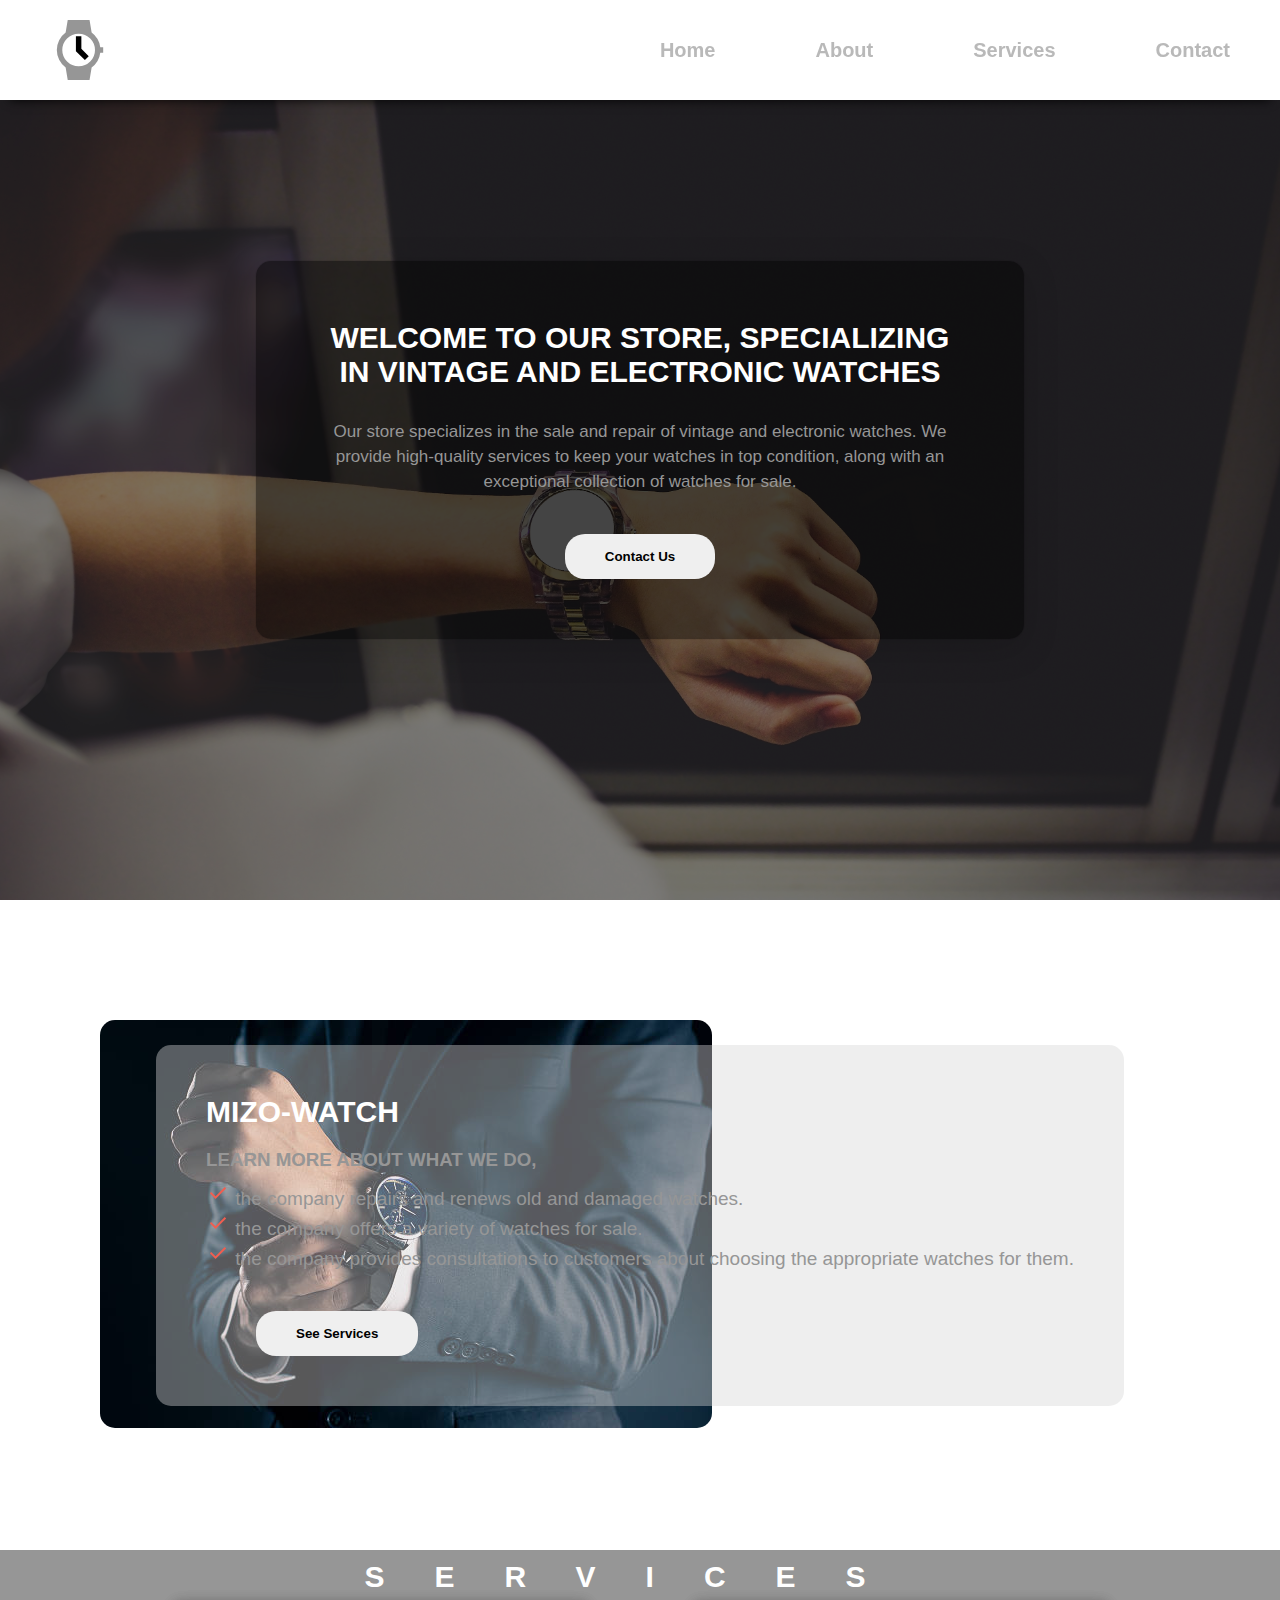
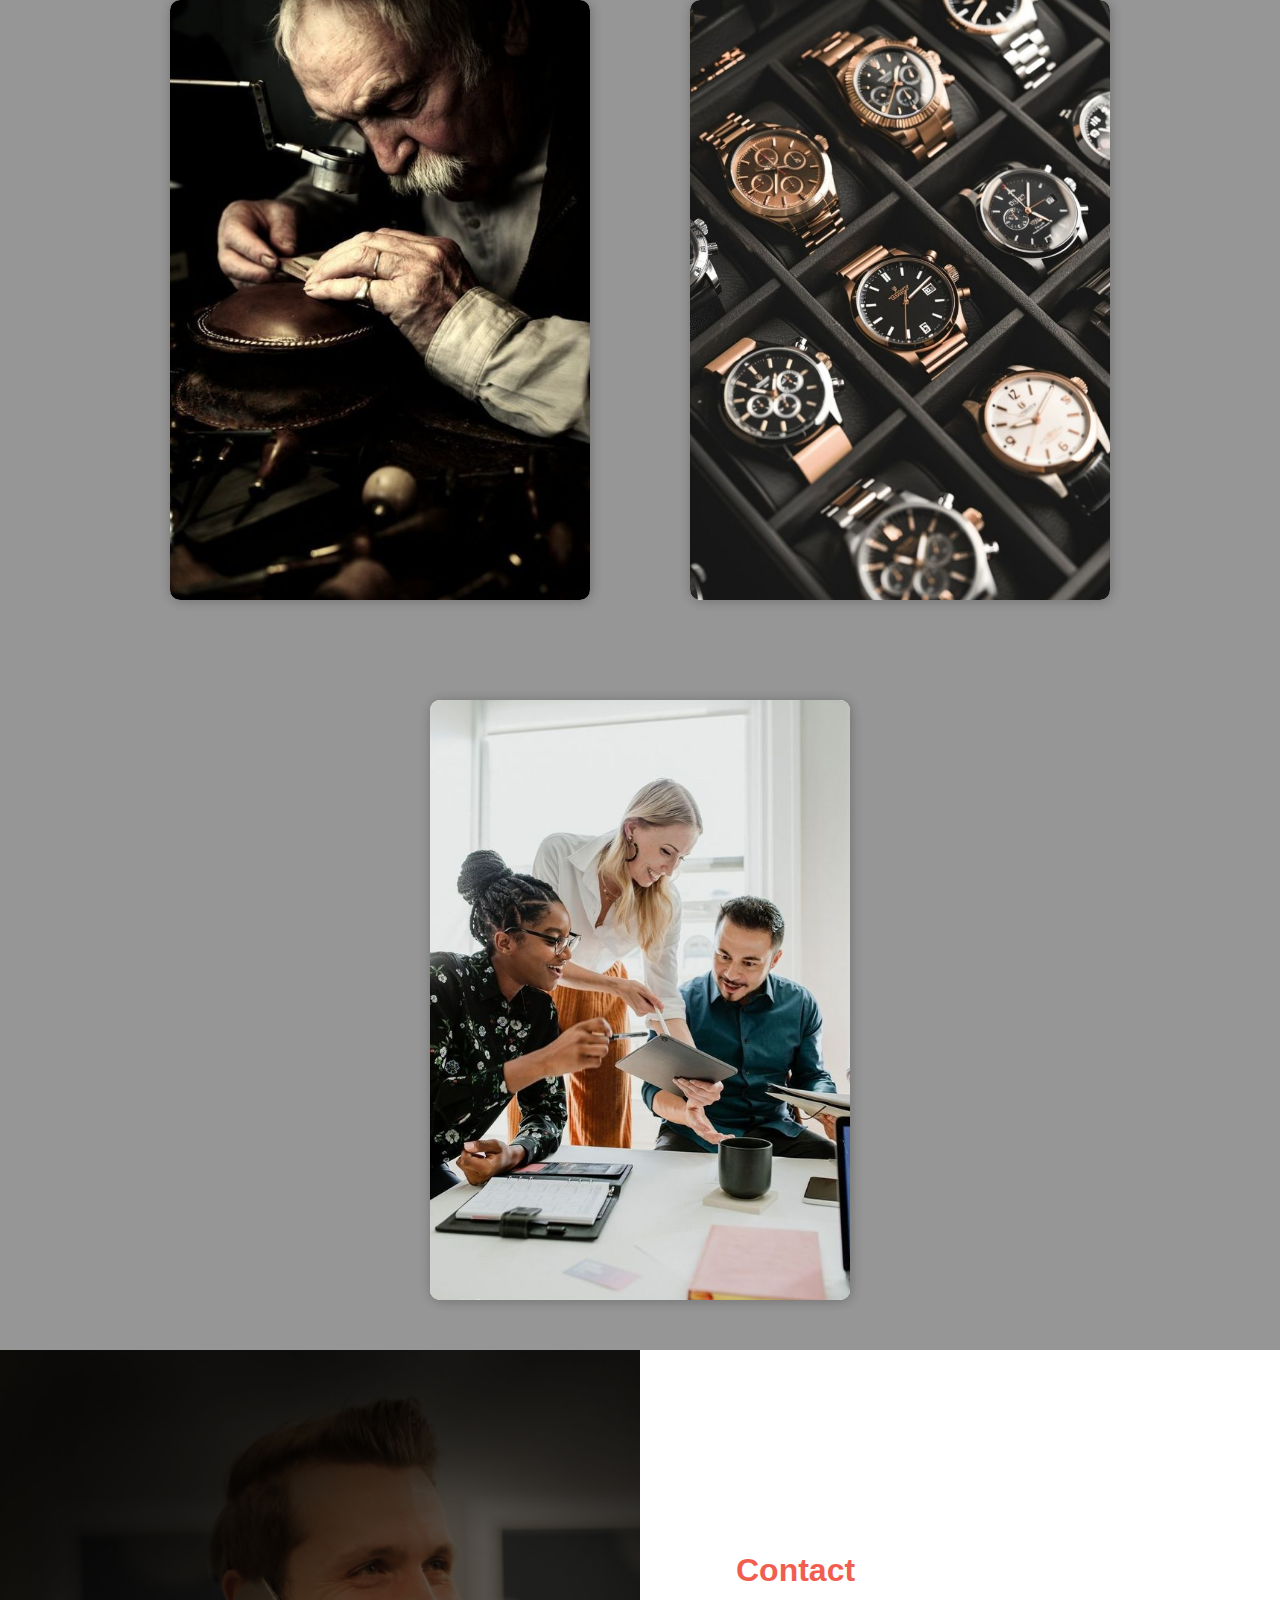
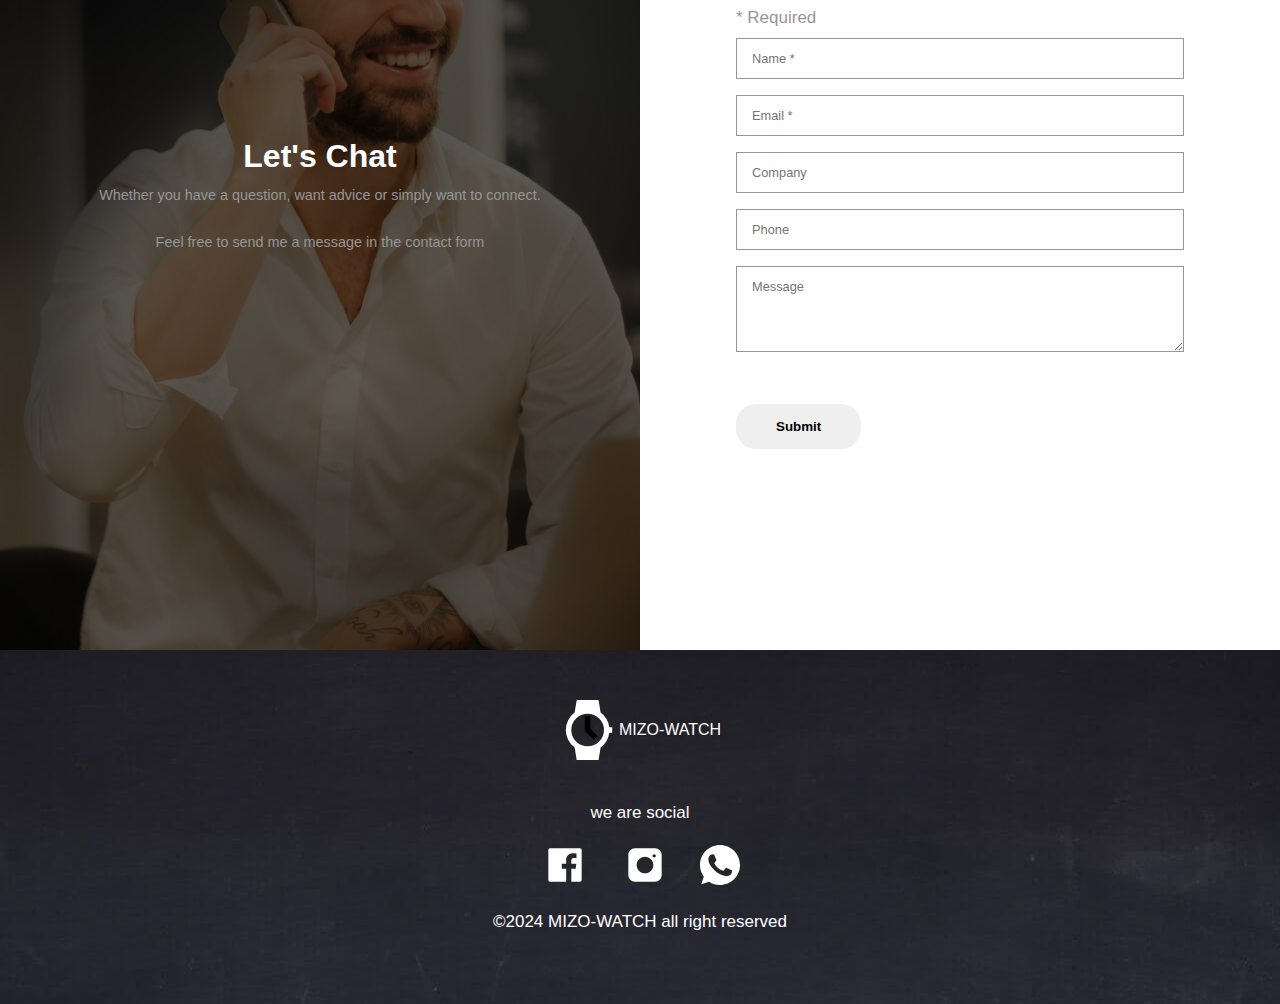
<file: index.html>
<!DOCTYPE html>
<html lang="en">
  <head>
    <meta charset="UTF-8" />
    <meta name="viewport" content="width=device-width, initial-scale=1.0" />
    <title>mizo-watch</title>
    <link rel="stylesheet" href="style/style-1.css" />
    <link rel="stylesheet" href="style/style-contact.css" />
    <link rel="stylesheet" href="style/style-footer.css" />
    <link rel="stylesheet" href="style/style-nav.css" />
    <link rel="stylesheet" href="style/style-services.css" />
    <link
      rel="stylesheet"
      href="https://fonts.googleapis.com/css2?family=Material+Symbols+Outlined:opsz,wght,FILL,GRAD@20..48,100..700,0..1,-50..200"
    />
  </head>
  <body>
    <header>
      <nav>
        <ul onclick="closeSidebar()" class="sidebar">
          <li onclick="closeSidebar()" class="close-li">
            <button class="menu-btn menu-btn-1">
              <svg width="32" height="31" xmlns="http://www.w3.org/2000/svg">
                <g fill="#00001A" fill-rule="evenodd">
                  <path d="m2.919.297 28.284 28.284-2.122 2.122L.797 2.419z" />
                  <path d="M.797 28.581 29.081.297l2.122 2.122L2.919 30.703z" />
                </g>
              </svg>
            </button>
          </li>
          <li><a href="#Home">Home</a></li>
          <li><a href="#About">About</a></li>
          <li><a href="#Services">Services</a></li>
          <li><a href="#Contact">Contact </a></li>
        </ul>
        <ul>
          <li>
            <a href="#" class="logo">
              <svg
                xmlns="http://www.w3.org/2000/svg"
                width="60"
                height="60"
                viewBox="0 0 17 22"
              >
                <g>
                  <path
                    d="M12.765,4.589,12,0H4L3.235,4.589a7.97,7.97,0,0,0,0,12.822L4,22h8l.765-4.589A7.989,7.989,0,0,0,15.931,12H17V10H15.931A7.991,7.991,0,0,0,12.765,4.589ZM8,17a6,6,0,1,1,6-6A6.006,6.006,0,0,1,8,17Z"
                  />
                  <polygon
                    points="9 6 7 6 7 11.414 10.293 14.707 11.707 13.293 9 10.586 9 6"
                  />
                </g>
              </svg>
            </a>
          </li>
          <li class="hideOnMobile"><a href="#Home">Home</a></li>
          <li class="hideOnMobile"><a href="#About">About</a></li>
          <li class="hideOnMobile"><a href="#Services">Services</a></li>
          <li class="hideOnMobile"><a href="#Contact">Contact</a></li>
          <li class="menuBTN" onclick="showSidebar()">
            <button class="menu-btn menu-btn-2">
              <svg width="40" height="17" xmlns="http://www.w3.org/2000/svg">
                <g fill="#00001A" fill-rule="evenodd">
                  <path d="M0 0h40v3H0zM0 7h40v3H0zM0 14h40v3H0z" />
                  <path d="M0 0h40v3H0z" />
                </g>
              </svg>
            </button>
          </li>
        </ul>
      </nav>
    </header>
    <section onclick="closeSidebar()" class="home" id="Home">
      <div class="home-text">
        <h2>
          Welcome to our store, specializing in vintage and electronic watches
        </h2>
        <p>
          Our store specializes in the sale and repair of vintage and electronic
          watches. We provide high-quality services to keep your watches in top
          condition, along with an exceptional collection of watches for sale.
        </p>
        <button><a href="#Contact"> Contact Us</a></button>
      </div>
    </section>
    <section onclick="closeSidebar()" id="About" class="About">
      <div class="img-bc"></div>
      <div class="text-2">
        <h1>mizo-watch</h1>
        <h3>Learn more about what we do,</h3>
        <p>
          <svg
            xmlns="http://www.w3.org/2000/svg"
            height="24px"
            viewBox="0 -960 960 960"
            width="24px"
            fill="rgb(241, 94, 80)"
          >
            <path d="M382-240 154-468l57-57 171 171 367-367 57 57-424 424Z" />
          </svg>
          the company repairs and renews old and damaged watches.
        </p>
        <p>
          <svg
            xmlns="http://www.w3.org/2000/svg"
            height="24px"
            viewBox="0 -960 960 960"
            width="24px"
            fill="rgb(241, 94, 80)"
          >
            <path d="M382-240 154-468l57-57 171 171 367-367 57 57-424 424Z" />
          </svg>
          the company offers a variety of watches for sale.
        </p>
        <p>
          <svg
            xmlns="http://www.w3.org/2000/svg"
            height="24px"
            viewBox="0 -960 960 960"
            width="24px"
            fill="rgb(241, 94, 80)"
          >
            <path d="M382-240 154-468l57-57 171 171 367-367 57 57-424 424Z" />
          </svg>
          the company provides consultations to customers about choosing the
          appropriate watches for them.
        </p>
        <button><a href="#Services"> See Services</a></button>
      </div>
    </section>
    <section onclick="closeSidebar()" id="Services" class="services">
      <h1 class="sc-title">Services</h1>

      <div class="book">
        <h1 class="h1">MIZO-WATCH</h1>
        <p class="p">
          1.repairs and refurbishes old and damaged watches. This includes
          cleaning the internal mechanisms, replacing the glass and repairing
          any broken parts.
        </p>

        <button class="btn-sc">
          <a href="./HTML/repair-watch.html">More information</a>
        </button>
        <div class="cover cover-1"></div>
      </div>

      <div class="book">
        <h1 class="h1">MIZO-WATCH</h1>
        <p class="p">
          2. Offer a variety of watches for sale. These watches can be new or
          used, and of various brands and styles.
        </p>

        <button class="btn-sc">
          <a href="./HTML/saleOffers.html">More information</a>
        </button>
        <div class="cover cover-2"></div>
      </div>

      <div class="book">
        <h1 class="h1">MIZO-WATCH</h1>
        <p class="p">
          3. Consultations for clients on choosing the right watches for them,
          how to care for them, and investing in luxury watches.
        </p>

        <button class="btn-sc">
          <a href="./HTML/consultation.html">More information</a>
        </button>
        <div class="cover cover-3"></div>
      </div>
    </section>
    <div onclick="closeSidebar()" id="Contact" class="container">
      <div class="form-container">
        <div class="left-container">
          <div class="left-inner-container">
            <h2>Let's Chat</h2>
            <p>
              Whether you have a question, want advice or simply want to
              connect.
            </p>
            <br />
            <p>Feel free to send me a message in the contact form</p>
          </div>
        </div>
        <div class="right-container">
          <div class="right-inner-container">
            <form action="#">
              <h2 class="lg-view">Contact</h2>
              <p>* Required</p>
              <div class="social-container">
                <a href="#" class="social"><i class="fab fa-facebook-f"></i></a>
                <a href="#" class="social"
                  ><i class="fab fa-google-plus-g"></i
                ></a>
                <a href="#" class="social"
                  ><i class="fab fa-linkedin-in"></i
                ></a>
              </div>
              <input type="text" placeholder="Name *" />
              <input type="email" placeholder="Email *" />
              <input type="text" placeholder="Company" />
              <input type="phone" placeholder="Phone" />
              <textarea rows="4" placeholder="Message"></textarea>
              <button><a href="#">Submit</a></button>
            </form>
          </div>
        </div>
      </div>
    </div>
    <footer onclick="closeSidebar()">
      <a class="cen a-logo" href="#" class="logo">
        <svg
          xmlns="http://www.w3.org/2000/svg"
          width="60"
          height="60"
          viewBox="0 0 17 22"
        >
          <g>
            <path
              d="M12.765,4.589,12,0H4L3.235,4.589a7.97,7.97,0,0,0,0,12.822L4,22h8l.765-4.589A7.989,7.989,0,0,0,15.931,12H17V10H15.931A7.991,7.991,0,0,0,12.765,4.589ZM8,17a6,6,0,1,1,6-6A6.006,6.006,0,0,1,8,17Z"
            />
            <polygon
              points="9 6 7 6 7 11.414 10.293 14.707 11.707 13.293 9 10.586 9 6"
            />
          </g>
        </svg>
        MIZO-WATCH
      </a>
      <p class="footer-p">we are social</p>
      <div class="social-icon">
        <a href="#"
          ><img src="image/SVG/brand-fb-sq-svgrepo-com.svg" alt="facebook-icon"
        /></a>
        <a href="#"
          ><img src="image/SVG/instagram-svgrepo-com.svg" alt="instagram-icon"
        /></a>
        <a href="#"
          ><img
            src="image/SVG/whatsapp-128-svgrepo-com.svg"
            alt="whatsapp-icon"
        /></a>
      </div>
      <p class="copy-right">
        &copy;2024 <span>MIZO-WATCH</span> all right reserved
      </p>
    </footer>
    <script src="scripts/script.js"></script>
  </body>
</html>
</file>
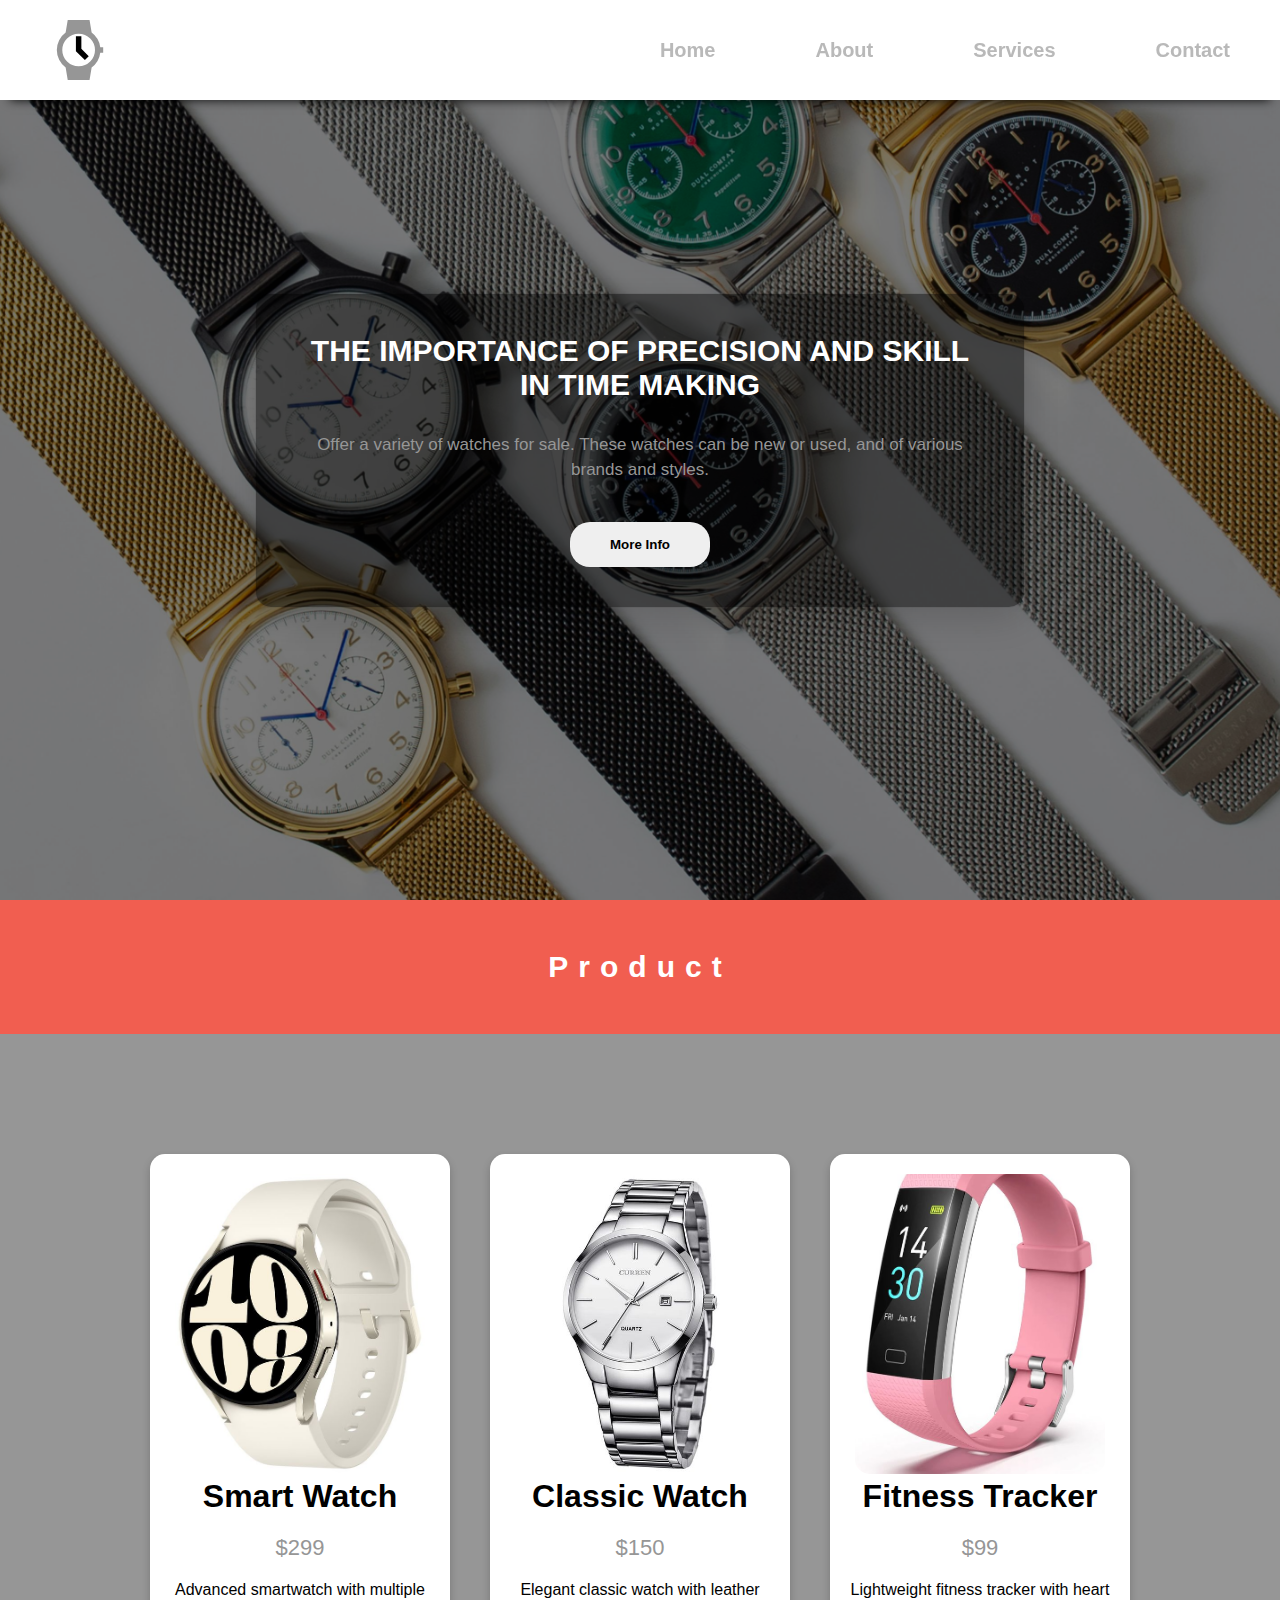
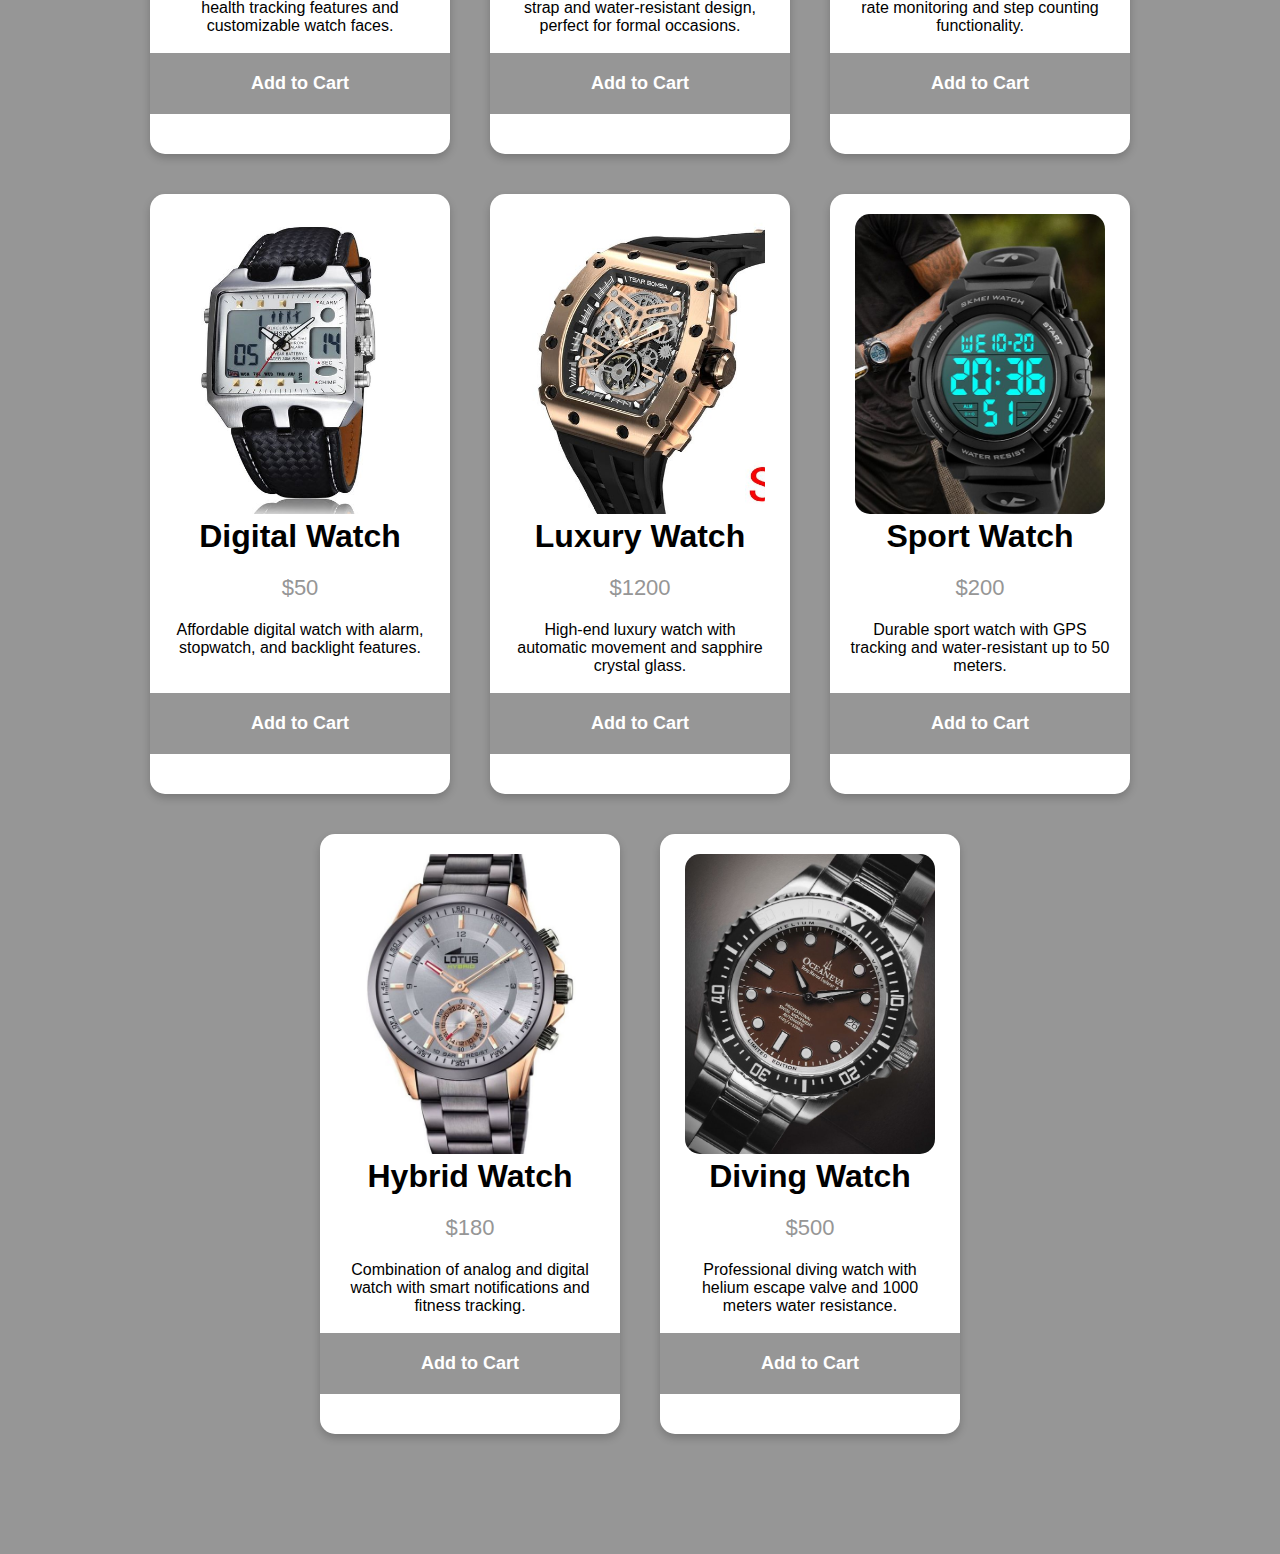
<file: HTML/saleOffers.html>
<!DOCTYPE html>
<html lang="en">
  <head>
    <meta charset="UTF-8" />
    <meta name="viewport" content="width=device-width, initial-scale=1.0" />
    <link rel="stylesheet" href="../style/style-nav.css" />
    <link
      rel="stylesheet"
      href="https://fonts.googleapis.com/css2?family=Material+Symbols+Outlined:opsz,wght,FILL,GRAD@20..48,100..700,0..1,-50..200"
    />
    <link rel="stylesheet" href="../style/sale.css" />
    <title>products</title>
  </head>
  <body>
    <header>
      <nav>
        <ul class="sidebar">
          <li onclick="closeSidebar()" class="close-li">
            <button class="menu-btn menu-btn-1">
              <svg width="32" height="31" xmlns="http://www.w3.org/2000/svg">
                <g fill="#00001A" fill-rule="evenodd">
                  <path d="m2.919.297 28.284 28.284-2.122 2.122L.797 2.419z" />
                  <path d="M.797 28.581 29.081.297l2.122 2.122L2.919 30.703z" />
                </g>
              </svg>
            </button>
          </li>
          <li><a href="../index.html#Home">Home</a></li>
          <li><a href="../index.html#About">About</a></li>
          <li><a href="../index.html#Services">Services</a></li>
          <li><a href="../index.html#Contact">Contact</a></li>
        </ul>
        <ul>
          <li>
            <a href="../index.html#Home" class="logo">
              <svg
                xmlns="http://www.w3.org/2000/svg"
                width="60"
                height="60"
                viewBox="0 0 17 22"
              >
                <g>
                  <path
                    d="M12.765,4.589,12,0H4L3.235,4.589a7.97,7.97,0,0,0,0,12.822L4,22h8l.765-4.589A7.989,7.989,0,0,0,15.931,12H17V10H15.931A7.991,7.991,0,0,0,12.765,4.589ZM8,17a6,6,0,1,1,6-6A6.006,6.006,0,0,1,8,17Z"
                  />
                  <polygon
                    points="9 6 7 6 7 11.414 10.293 14.707 11.707 13.293 9 10.586 9 6"
                  />
                </g>
              </svg>
            </a>
          </li>
          <li class="hideOnMobile"><a href="../index.html#Home">Home</a></li>
          <li class="hideOnMobile"><a href="../index.html#About">About</a></li>
          <li class="hideOnMobile">
            <a href="../index.html#Services">Services</a>
          </li>
          <li class="hideOnMobile">
            <a href="../index.html#Contact">Contact</a>
          </li>
          <li class="menuBTN" onclick="showSidebar()">
            <button class="menu-btn menu-btn-2">
              <svg width="40" height="17" xmlns="http://www.w3.org/2000/svg">
                <g fill="#00001A" fill-rule="evenodd">
                  <path d="M0 0h40v3H0zM0 7h40v3H0zM0 14h40v3H0z" />
                  <path d="M0 0h40v3H0z" />
                </g>
              </svg>
            </button>
          </li>
        </ul>
      </nav>
    </header>

    <section onclick="closeSidebar()" class="info-products">
      <div class="description">
        <h2>The importance of precision and skill in time making</h2>
        <p>
          Offer a variety of watches for sale. These watches can be new or used,
          and of various brands and styles.
        </p>
        <button class=".button" id="btn">
          <a href="#data">More Info</a>
        </button>
      </div>
    </section>
    <h2 class="title">Product</h2>
    <section onclick="closeSidebar()" class="products" id="data"></section>
    <script src="../scripts/script.js"></script>
    <script src="../scripts/sale.js"></script>
  </body>
</html>
</file>
<file: style/style-1.css>
.home {
  width: 100%;
  min-height: 900px;
  /* margin-bottom: 100px; */
  /* filter: blur(12px); */
  display: flex;
  align-items: center;
  justify-content: center;
  flex-direction: column;
  background: url(../image/backgrounds/smartwatch.jpg) center center / cover
    fixed;
  background-repeat: no-repeat;
}
.home::before {
  position: absolute;
  content: "";
  width: 100%;
  height: 900px;
  top: 0;
  left: 0;
  background-color: rgba(3, 3, 3, 0.527);
  z-index: 1;
}
.home * {
  z-index: 10;
}
.home .home-text {
  background-color: #00000071;
  box-shadow: rgba(0, 0, 0, 0.16) 0px 10px 36px 0px,
    rgba(0, 0, 0, 0.06) 0px 0px 0px 1px;
  padding: 40px;
  width: 60%;
  padding: 60px;
  text-align: center;
  display: flex;
  flex-direction: column;
  justify-content: center;
  border-radius: 15px;
}
.home .home-text h2 {
  margin-bottom: 30px;
  font-size: 30px;
  text-transform: uppercase;
  font-weight: 900;
  color: var(--white);
}

p {
  color: var(--d6d6d6);
  line-height: 25px;
  font-size: 17px;
}
button {
  padding: 15px 40px;
  align-self: center;
  margin-top: 40px;
  border: none;
  border-radius: 20px;
  font-weight: 700;
  cursor: pointer;
}
a {
  text-decoration: none;
  color: #000000;
}
button:hover a {
  color: var(--main-color);
}
button:hover {
  background-color: transparent;
  border: 1px solid var(--main-color);
}
.About {
  width: 100%;
  min-height: 650px;
  overflow: hidden;
  display: flex;
  align-items: center;
  justify-content: center;
  position: relative;
  background-color: var(--d6d6d6);
  background: url(../image/backgrounds/offer-background.jpg) center center /
    cover fixed;
  background-repeat: no-repeat;
}

.img-bc {
  height: 408px;
  width: 612px;
  position: absolute;
  left: 100px;
  top: 120px;
  background: url(../image/backgrounds/istockphoto-533714204-612x612.jpg);
  background-repeat: no-repeat;
  background-position: center;
  border-radius: 15px;
  overflow: hidden;
}

.text-2 {
  z-index: 1;
  background-color: #d6d6d669;
  border-radius: 15px;
  margin-left: 200px;
  padding: 50px;
  margin: 20px;
}
.text-2 h1 {
  text-transform: uppercase;
  color: var(--white);
  font-size: 30px;
  padding-bottom: 20px;
}
.text-2 h3 {
  color: var(--d6d6d6);
  text-transform: uppercase;
  padding-bottom: 10px;
}

.text-2 p {
  color: var(--d6d6d6);
  font-size: 19px;
}

.text-2 button {
  margin-left: 50px;
}
.services {
  width: 100%;
  min-height: 900px;
}
@media (max-width: 750px) {
  .home .home-text h2 {
    margin-bottom: 30px;
    font-size: 20px;
    text-transform: uppercase;
    font-weight: 700;
    color: var(--white);
  }

  .home .home-text p {
    color: var(--d6d6d6);
    font-size: 15px;
  }
  .home .home-text {
    width: 90%;
  }
  .img-bc {
    height: 308px;
    width: 512px;
    position: absolute;
    left: 50px;
    top: 120px;
    background: url(../image/backgrounds/istockphoto-533714204-612x612.jpg);
    background-repeat: no-repeat;
    background-position: center;
    border-radius: 15px;
    overflow: hidden;
  }
}
</file>
<file: style/style-contact.css>
@import url("https://fonts.googleapis.com/css?family=Montserrat:400,800");

.container {
  background-color: var(--white);
  border-radius: 5px;
  box-shadow: 0 14px 28px rgba(0, 0, 0, 0.25), 0 10px 10px rgba(0, 0, 0, 0.22);
  width: 100%;

  scroll-margin-bottom: 200px;
  display: flex;
  align-items: center;
  justify-content: space-between;
}

h2 {
  font-size: 2rem;
  margin-bottom: 1rem;
}
.form-container {
  display: flex;
  color: var(--main-color);
  width: 100%;
}

.left-container {
  flex: 1;
  height: 900px;
  width: 50%;
  background: url(../image/backgrounds/header-Agency-background.jpg);
  background-repeat: no-repeat;
  background-position: center;
  background-size: cover;
}
.right-container {
  flex: 1;
  height: 900px;
  width: 50%;
  background-color: var(--white);
  display: flex;
  justify-content: center;
  align-items: center;
}

.left-container {
  display: flex;
  flex: 1;
  height: 900px;
  justify-content: center;
  align-items: center;
  color: var(--white);
  flex-wrap: wrap;
}

.left-container p {
  font-size: 0.9rem;
}

.right-inner-container {
  width: 70%;
  height: 80%;
  display: flex;
  align-items: center;
  justify-content: center;
}

.left-inner-container {
  height: 50%;
  width: 80%;
  line-height: 22px;
  display: flex;
  align-items: center;
  justify-content: center;
  flex-direction: column;
}

input,
textarea {
  background-color: var(--white);
  border: 1px solid var(--d6d6d6);
  padding: 12px 15px;
  margin: 8px 0;
  width: 100%;
  font-size: 0.8rem;
}

input:focus,
textarea:focus {
  outline: 1px solid var(--main-color);
}

@media only screen and (max-width: 600px) {
  .form-container {
    flex-direction: column;
    width: 100%;
    height: 1500px;
  }
  .left-container,
  .right-container {
    width: 100%;
    height: 50%;
  }
}

form p {
  text-align: left;
}
</file>
<file: style/style-footer.css>
footer {
  width: 100%;
  padding: 50px 0;
  display: flex;
  align-items: center;
  justify-content: center;
  flex-direction: column;
  background-image: url(../image/backgrounds/offer-background.jpg);
  background-position: center;
}
.cen {
  display: flex;
  align-items: center;
  justify-content: center;
  color: var(--white);
}
.a-logo {
  margin-bottom: 20px;
}
.a-logo svg path {
  fill: var(--white);
}
.footer-p,
.copy-right {
  padding: 20px 0;
  color: var(--white);
}
.social-icon {
  display: flex;
  width: 200px;
  justify-content: space-between;
}
</file>
<file: style/style-nav.css>
* {
  margin: 0;
  padding: 0;
  font-family: "Rubik", sans-serif;
  box-sizing: border-box;
  transition: 0.3s ease-in-out;
}
:root {
  --white: #fff;
  --d6d6d6: #969696;
  --main-color: hsl(5, 85%, 63%);
}
html {
  scroll-behavior: smooth;
}
@import url("https://fonts.googleapis.com/css2?family=Rubik:ital,wght@0,300..900;1,300..900&display=swap");

nav ul {
  width: 100vw;
  height: 100px;
  list-style: none;
  display: flex;
  justify-content: flex-end;
  align-items: center;
  background-color: var(--white);
  position: fixed;
  z-index: 99;
  box-shadow: rgba(0, 0, 0, 0.918) 0px 10px 10px -10px;
}
nav li {
  height: 100px;
  display: flex;
  align-items: center;
  margin: 0 50px;
}
.close-btn {
  margin: 0;
}
nav a {
  height: 40px;
  font-size: 20px;
  font-weight: 700;
  text-decoration: none;
  display: flex;
  align-items: center;
  justify-content: center;
  color: #b9b9b9;
}
nav a:hover {
  color: var(--main-color);
}
nav li:first-child {
  margin-right: auto;
}

.sidebar {
  position: fixed;
  top: 0;
  right: 0;
  height: 100vh;
  width: 50%;
  z-index: 999;
  background-color: var(--white);
  box-shadow: -10px 0 10px rgba(0, 0, 0, 0.114);
  display: none;
  flex-direction: column;
  align-items: flex-endt;
  justify-content: flex-start;
}

.sidebar li:first-child {
  margin-right: 0%;
}
.menuBTN {
  display: none;
  margin-bottom: 20px;
}
.menu-btn {
  background: none;
}
.menu-btn:hover {
  border: none;
}
.logo svg path {
  fill: var(--d6d6d6);
}
@media (max-width: 800px) {
  .hideOnMobile {
    display: none;
  }
  .menuBTN {
    display: block;
  }
  nav li {
    margin: 0 0;
  }
}
@media (max-width: 400px) {
  .sidebar {
    width: 100%;
  }
}
</file>
<file: style/style-services.css>
.services {
  overflow-x: hidden;
  width: 100%;
  min-height: 800px;
  display: flex;
  align-items: center;
  justify-content: center;
  gap: 100px;
  flex-wrap: wrap;
  padding: 50px;
  background-color: var(--d6d6d6);
  /* scroll-margin-top: 200px; */
  position: relative;
}
.services .sc-title {
  align-self: self-start;
  position: absolute;
  font-size: 30px;
  color: var(--white);
  text-transform: uppercase;
  letter-spacing: 50px;
  top: 10px;
}

.book {
  position: relative;
  border-radius: 10px;
  width: 420px;
  height: 600px;
  background-color: var(--white);
  -webkit-box-shadow: 1px 1px 12px #00000021;
  box-shadow: 1px 1px 12px #00000021;
  -webkit-transform: preserve-3d;
  -ms-transform: preserve-3d;
  transform: preserve-3d;
  -webkit-perspective: 2000px;
  perspective: 2000px;
  display: -webkit-box;
  display: -ms-flexbox;
  display: flex;
  -webkit-box-align: center;
  -ms-flex-align: center;
  align-items: center;
  -webkit-box-pack: center;
  -ms-flex-pack: center;
  justify-content: center;
  flex-direction: column;
  color: #000;
}

.cover {
  top: 0;
  position: absolute;
  /* background-color: lightgray; */
  width: 100%;
  height: 100%;
  border-radius: 10px;
  cursor: pointer;
  -webkit-transition: all 0.5s;
  transition: all 0.5s;
  -webkit-transform-origin: 0;
  -ms-transform-origin: 0;
  transform-origin: 0;
  -webkit-box-shadow: 1px 1px 12px #00000021;
  box-shadow: 1px 1px 12px #00000021;
  display: -webkit-box;
  display: -ms-flexbox;
  display: flex;
  -webkit-box-align: center;
  -ms-flex-align: center;
  align-items: center;
  -webkit-box-pack: center;
  -ms-flex-pack: center;
  justify-content: center;
}

.book:hover .cover {
  -webkit-transition: all 0.5s;
  transition: all 0.5s ease-in-out;
  -webkit-transform: rotatey(-80deg);
  -ms-transform: rotatey(-80deg);
  transform: rotatey(-80deg);
}

.p {
  font-size: 17px;
  /* align-self: center;
    justify-self: center; */
  text-align: center;
  width: 300px;
  padding: 30px 0;
  line-height: 25px;
  letter-spacing: 1px;
}
.h1 {
  color: var(--main-color);
  font-size: 30px;
  letter-spacing: 8px;
}
.btn-sc {
  border: 1px solid var(--main-color);
  box-shadow: rgba(0, 0, 0, 0.15) 0px 5px 15px 0px;
}
.btn-sc a {
  text-decoration: none;
  color: var(--main-color);
}
.btn-sc:hover a {
  color: var(--white);
}
.btn-sc:hover {
  background-color: transparent;
  border: 1px solid var(--main-color);
  background-color: var(--main-color);
}

.cover-1 {
  background-image: url(../image/backgrounds/Repair.jpg);
  background-position: center;
  background-repeat: no-repeat;
  background-size: cover;
}
.cover-2 {
  background-image: url(../image/backgrounds/sule.jpg);
  background-position: center;
  background-repeat: no-repeat;
  background-size: cover;
}

.cover-3 {
  background-image: url(../image/backgrounds/Guidance.jpg);
  background-position: center;
  background-repeat: no-repeat;
  background-size: cover;
}
@media (max-width: 630px) {
  .book {
    width: 320px;
    height: 500px;
  }

  .p {
    font-size: 15px;
    /* align-self: center;
      justify-self: center; */
    text-align: center;
    width: 130px;
    padding: 30px 0;
    line-height: 25px;
    letter-spacing: normal;
  }
  .h1 {
    color: var(--main-color);
    font-size: 20px;
    letter-spacing: 5px;
  }
  .services .sc-title {
    align-self: self-start;
    position: absolute;
    font-size: 30px;
    color: var(--white);
    text-transform: uppercase;
    letter-spacing: 10px;
    top: 10px;
  }
}
</file>
<file: style/sale.css>
:root {
  --white: #fff;
  --d6d6d6: #969696;
  --main-color: hsl(5, 85%, 63%);
}

button {
  padding: 15px 40px;
  align-self: center;
  margin-top: 40px;
  border: none;
  border-radius: 20px;
  font-weight: 700;
  cursor: pointer;
  border-radius: 0;
}
a {
  text-decoration: none;
  color: #000000;
}
.description button:hover a {
  color: var(--main-color);
}

.info-products {
  width: 100%;
  min-height: 800px;
  height: 100vh;
  background-image: url(../image/backgrounds/sale.jpeg);
  background-position: center;
  background-size: cover;
  background-repeat: no-repeat;
  position: relative;
  display: flex;
  align-items: center;
  justify-content: center;
}
.info-products::after {
  position: absolute;
  content: "";
  width: 100%;
  height: 100vh;
  min-height: 800px;
  background-color: rgba(3, 3, 3, 0.527);
  z-index: 1;
}
.description {
  background-color: #00000071;
  box-shadow: rgba(0, 0, 0, 0.16) 0px 10px 36px 0px,
    rgba(0, 0, 0, 0.06) 0px 0px 0px 1px;
  padding: 40px;
  width: 60%;
  border-radius: 15px;
  text-align: center;
  z-index: 2;
}
.description p {
  color: var(--d6d6d6);
  line-height: 25px;
  font-size: 17px;
}
.description h2 {
  margin-bottom: 30px;
  font-size: 30px;
  text-transform: uppercase;
  font-weight: 900;
  color: var(--white);
}
.description button {
  padding: 15px 40px;
  align-self: center;
  margin-top: 40px;
  border: none;
  border-radius: 20px;
  font-weight: 700;
  cursor: pointer;
}
.description button:hover {
  border: 1px solid var(--main-color);
  background-color: transparent;
}

/* ////////////////////////////////////////////// */
.products {
  width: 100%;
  padding: 100px;
  background-color: var(--d6d6d6);
  flex-wrap: wrap;
  display: flex;
  align-items: center;
  justify-content: center;
}
.title {
  padding: 50px;
  text-align: center;
  letter-spacing: 10px;
  font-size: 30px;
  background-color: var(--main-color);
  color: var(--white);
}
.card {
  box-shadow: 0 4px 8px 0 rgba(0, 0, 0, 0.2);
  background-color: var(--white);
  border-radius: 15px;
  max-width: 300px;
  height: 600px;
  margin: auto;
  position: relative;
  text-align: center;
  font-family: arial;
  padding: 20px;
  margin: 20px;
}
.card img {
  border-radius: 15px;
  max-width: 250px;
  height: 300px;
  aspect-ratio: 3/2;
  object-fit: cover;
}

.price {
  color: var(--d6d6d6);
  font-size: 22px;
  padding: 20px;
}

.card button {
  border: none;
  outline: 0;
  color: var(--white);
  background-color: var(--d6d6d6);
  text-align: center;
  cursor: pointer;
  width: 100%;
  font-size: 18px;
  position: absolute;
  left: 0;
  bottom: 40px;
  padding: 20px;
}

.card button:hover {
  color: var(--white);
  background-color: var(--main-color);
}

@media (max-width: 500px) {
  .description {
    width: 80%;
  }
  .description h2 {
    font-size: 25px;
    font-weight: bolder;
    color: var(--white);
  }

  .card {
    max-width: 250px;
    height: 500px;
  }
  .card img {
    max-width: 200px;
    height: 200px;
  }

  .price {
    color: var(--d6d6d6);
    font-size: 22px;
    padding: 20px;
  }
}
</file>
